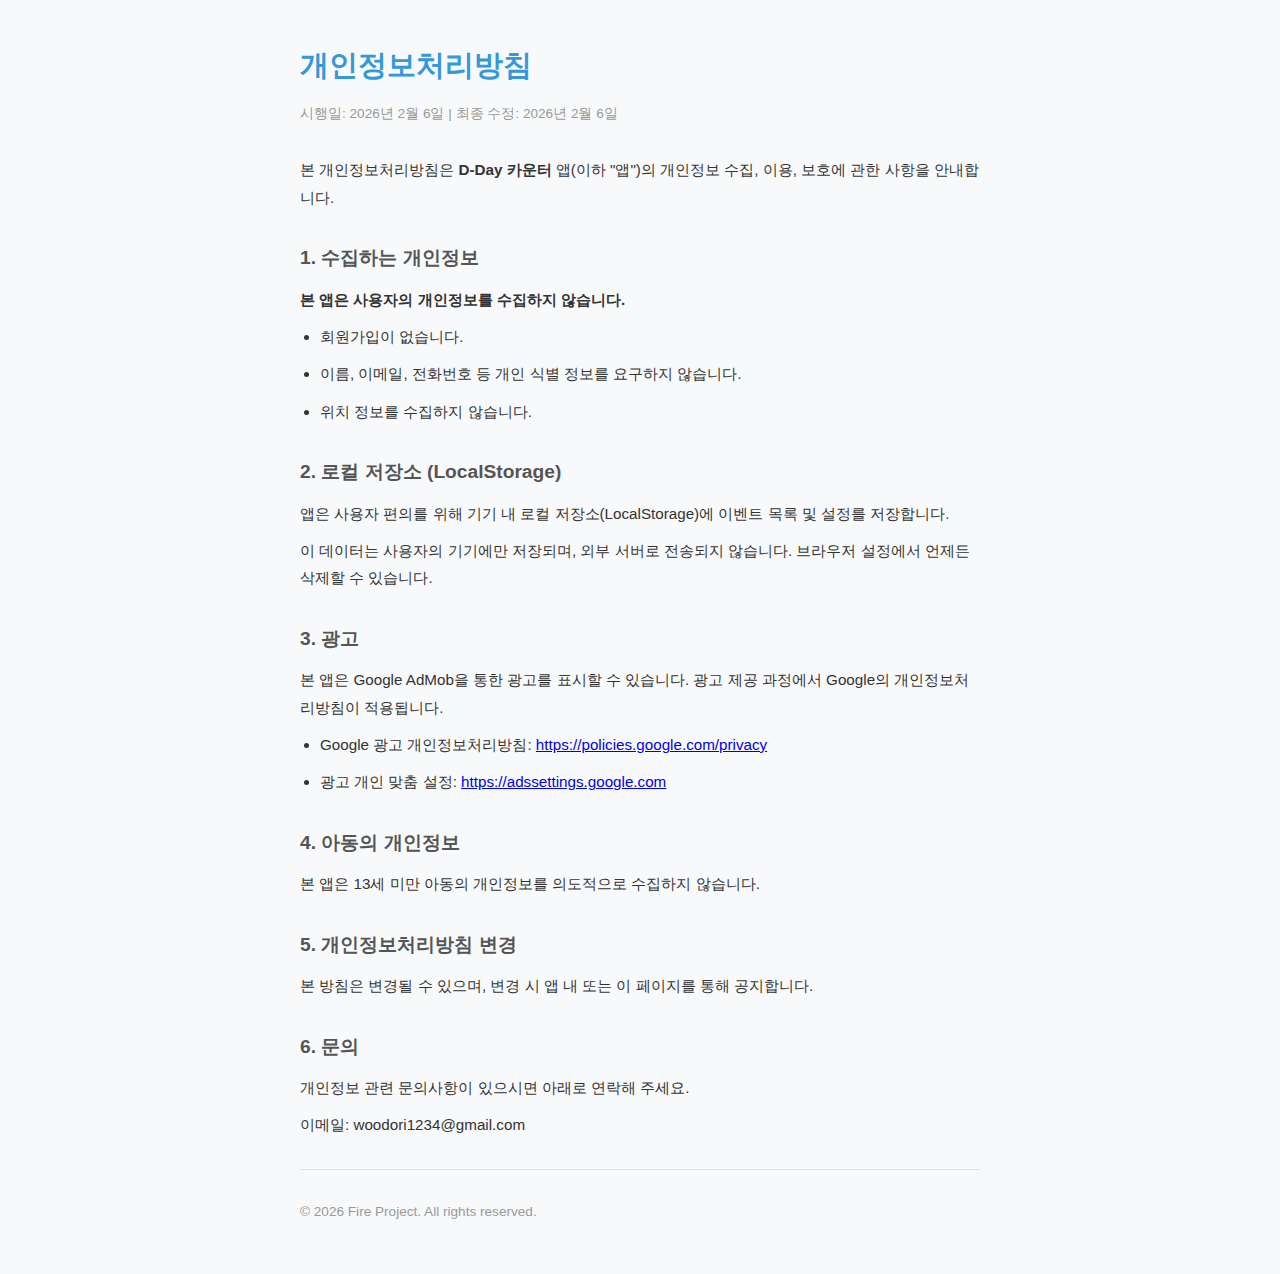
<file: privacy-policy.html>
<!DOCTYPE html>
<html lang="ko">
<head>
    <meta charset="UTF-8">
    <meta name="viewport" content="width=device-width, initial-scale=1.0">
    <meta name="robots" content="noindex, follow">
    <title>개인정보처리방침 - D-Day 카운터</title>
    <style>
        * { margin: 0; padding: 0; box-sizing: border-box; }
        body { font-family: -apple-system, BlinkMacSystemFont, 'Segoe UI', sans-serif; background: #f8f9fa; color: #333; line-height: 1.8; }
        .container { max-width: 720px; margin: 0 auto; padding: 40px 20px; }
        h1 { font-size: 1.8rem; margin-bottom: 10px; color: #3498db; }
        h2 { font-size: 1.2rem; margin: 30px 0 10px; color: #555; }
        p, li { font-size: 0.95rem; margin-bottom: 10px; }
        ul { padding-left: 20px; }
        .date { color: #999; font-size: 0.85rem; margin-bottom: 30px; }
        hr { border: none; border-top: 1px solid #e0e0e0; margin: 30px 0; }
    </style>
</head>
<body>
<div class="container">
    <h1>개인정보처리방침</h1>
    <p class="date">시행일: 2026년 2월 6일 | 최종 수정: 2026년 2월 6일</p>
    <p>본 개인정보처리방침은 <strong>D-Day 카운터</strong> 앱(이하 "앱")의 개인정보 수집, 이용, 보호에 관한 사항을 안내합니다.</p>
    <h2>1. 수집하는 개인정보</h2>
    <p><strong>본 앱은 사용자의 개인정보를 수집하지 않습니다.</strong></p>
    <ul>
        <li>회원가입이 없습니다.</li>
        <li>이름, 이메일, 전화번호 등 개인 식별 정보를 요구하지 않습니다.</li>
        <li>위치 정보를 수집하지 않습니다.</li>
    </ul>
    <h2>2. 로컬 저장소 (LocalStorage)</h2>
    <p>앱은 사용자 편의를 위해 기기 내 로컬 저장소(LocalStorage)에 이벤트 목록 및 설정를 저장합니다.</p>
    <p>이 데이터는 사용자의 기기에만 저장되며, 외부 서버로 전송되지 않습니다. 브라우저 설정에서 언제든 삭제할 수 있습니다.</p>
    <h2>3. 광고</h2>
    <p>본 앱은 Google AdMob을 통한 광고를 표시할 수 있습니다. 광고 제공 과정에서 Google의 개인정보처리방침이 적용됩니다.</p>
    <ul>
        <li>Google 광고 개인정보처리방침: <a href="https://policies.google.com/privacy" target="_blank">https://policies.google.com/privacy</a></li>
        <li>광고 개인 맞춤 설정: <a href="https://adssettings.google.com" target="_blank">https://adssettings.google.com</a></li>
    </ul>
    <h2>4. 아동의 개인정보</h2>
    <p>본 앱은 13세 미만 아동의 개인정보를 의도적으로 수집하지 않습니다.</p>
    <h2>5. 개인정보처리방침 변경</h2>
    <p>본 방침은 변경될 수 있으며, 변경 시 앱 내 또는 이 페이지를 통해 공지합니다.</p>
    <h2>6. 문의</h2>
    <p>개인정보 관련 문의사항이 있으시면 아래로 연락해 주세요.</p>
    <p>이메일: woodori1234@gmail.com</p>
    <hr>
    <p style="color:#999; font-size:0.85rem;">© 2026 Fire Project. All rights reserved.</p>
</div>
</body>
</html>
</file>
